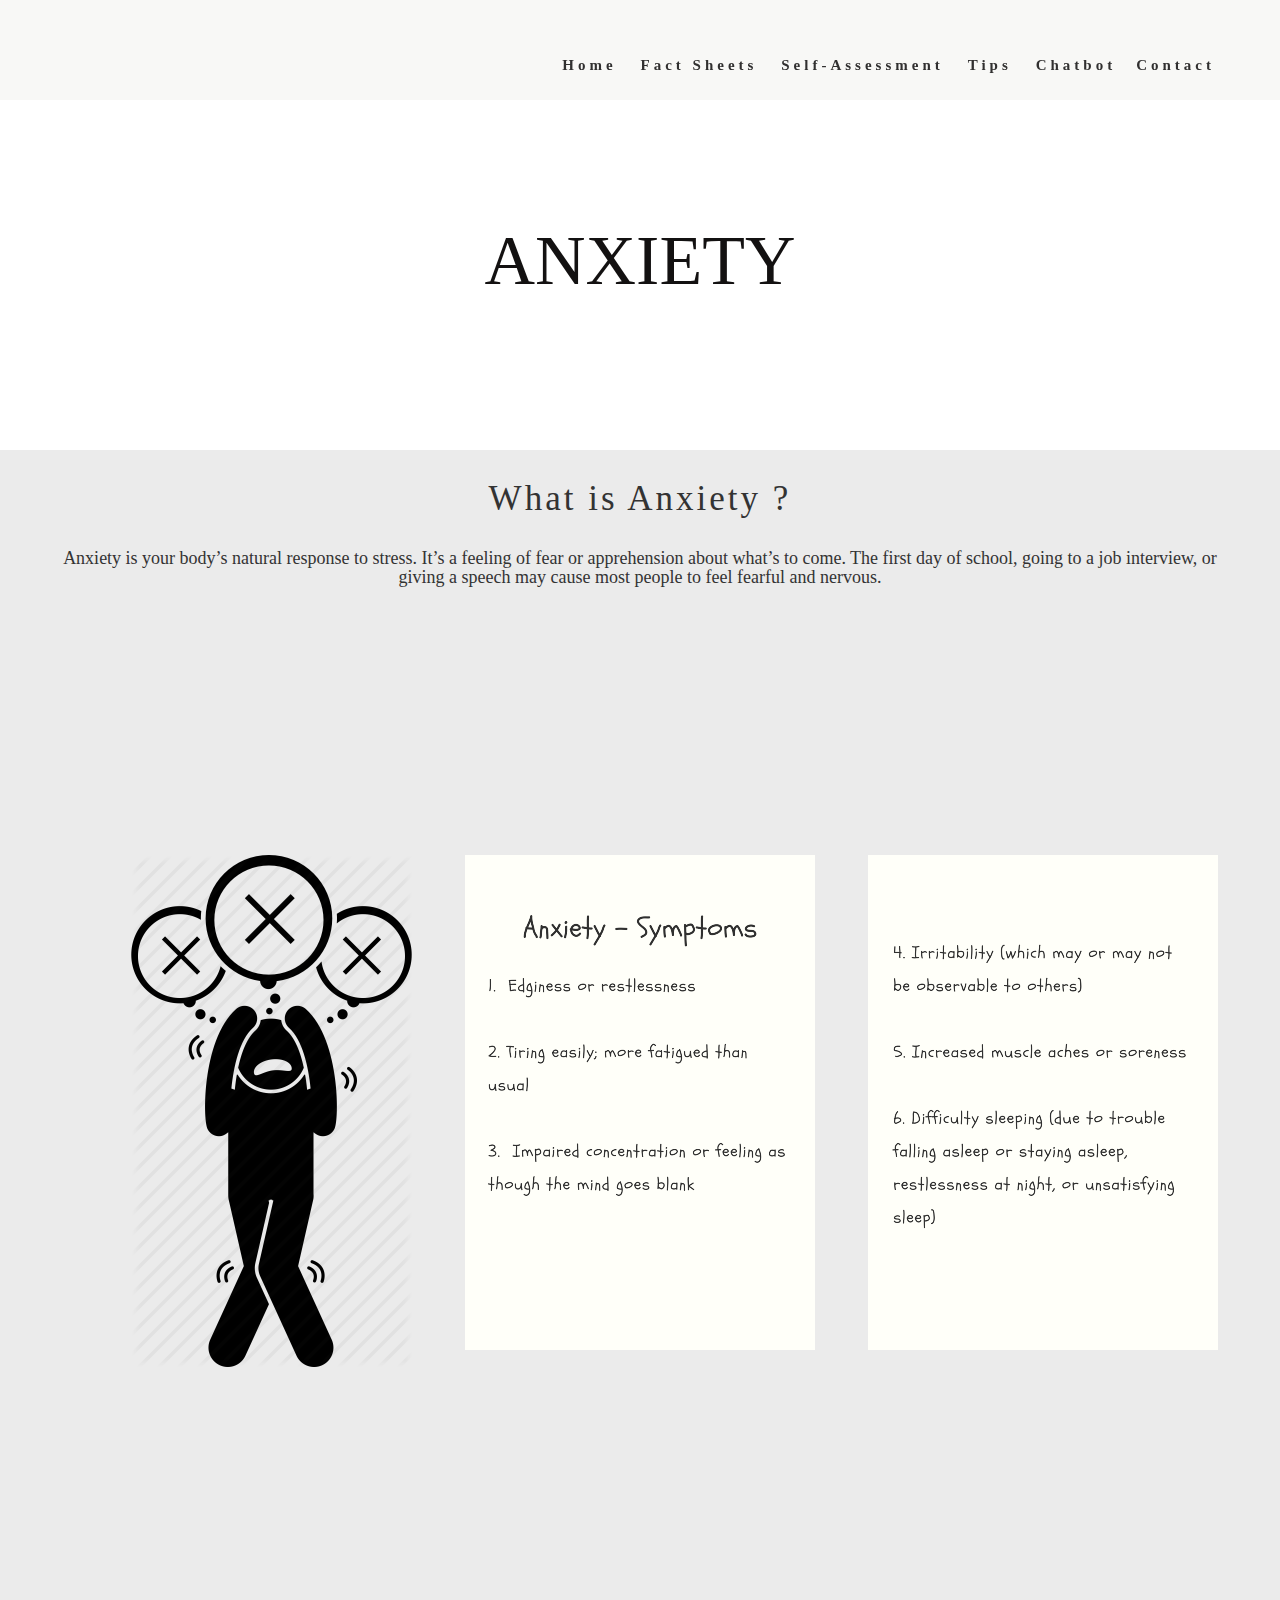
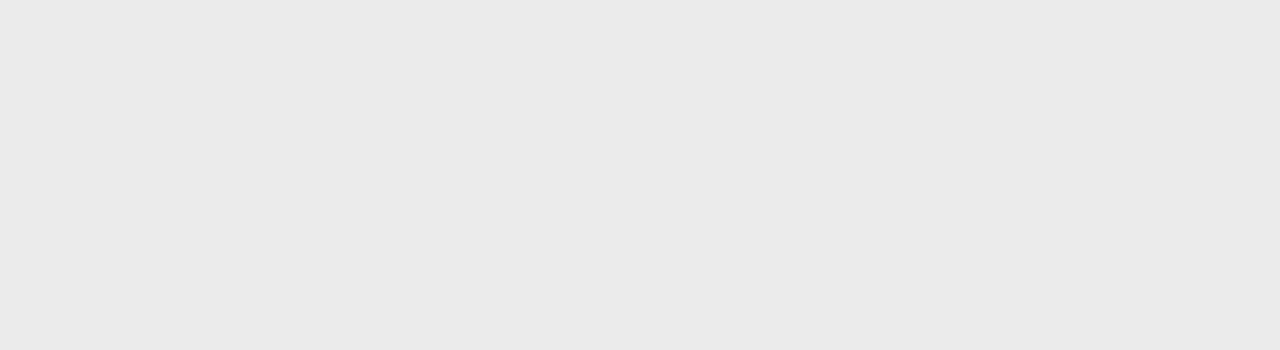
<file: anxiety.html>
<!DOCTYPE html>
<html>

<head>

    <meta charset="UTF-8">
    <!--to define an info for the website-->
    <meta name="description" content="This an awesome websites">
    <title>Self-Care & Tips </title>
    <link rel="stylesheet" href="style.css" />
    <link rel="stylesheet" href="https://maxcdn.bootstrapcdn.com/bootstrap/3.3.7/css/bootstrap.css">

    <style>
        .container {
            width: auto;
            height: 100vh;
            font-family: 'Quicksand', san-serif;
            font-weight: bold;
            font-size: 20px;
            display: grid;
            grid-template: 50px 1fr 1fr 100px / 1fr 1fr 1fr;
            gap: 10px;
            padding: 10px;
            box-sizing: border-box;
        }
        
        .container div {
            padding: 10px;
            border: 1px solid #00000000;
        }
        
        .header {
            grid-column-start: 1;
            grid-column-end: 4;
        }
        
        .content-large {
            grid-row-start: 2;
            grid-row-end: span 2;
            grid-column-start: 1;
            grid-column-end: 3;
        }
        
        .content-small-2 {
            text-align: center;
            border-left-width: -10vw;
            font-family: Arial, Helvetica, sans-serif;
        }
        
        .content-small-3 {
            border-left-width: 25vw;
            text-align: left;
            font-family: Arial, Helvetica, sans-serif;
        }
        
        .content-small-1 {
            text-align: right;
            font-family: Arial, Helvetica, sans-serif;
        }
        
        .content-small h4 {
            text-align: left;
            font-family: poppins;
            font-size: 18px;
        }
        
        .footer {
            grid-column: 1/ span 3;
        }
    </style>

</head>

<body>

    <div class="box-area">
        <header>
            <div class="wrapper">
                <!-- <div class="logo">
                    <a href="#">ESHC</a>
                </div> -->
                <nav>
                    <a href="index.html">Home</a> <a href="factsheets.html">Fact Sheets</a> <a href="testpage.html">Self-Assessment</a> <a href="tips.html">Tips</a> <a href="chatbotpage.html">Chatbot</a><a href="contactpage.html">Contact</a>
                </nav>
            </div>
        </header>
        <div class="banner-2">
            <h2>Anxiety</h2>
        </div>

        <div class="content-area">
            <div class="wrapper">
                <h2>What is Anxiety ?</h2> <br>
                <h4>Anxiety is your body’s natural response to stress. It’s a feeling of fear or apprehension about what’s to come. The first day of school, going to a job interview, or giving a speech may cause most people to feel fearful and nervous.</h4>
            </div>

            <div class="container">

                <div class="header"></div>

                <!-- <div class="content-large"> Content #1 </div> -->

                <div class="content-small-1">

                    <img src="img/anxi_1.png">


                </div>

                <div class="content-small-2">

                    <img src="img/anx_1.png">

                </div>

                <div class="content-small-3">

                    <img src="img/anx_2.png">

                </div>



            </div>

        </div>

    </div>


</body>

</html>
</file>
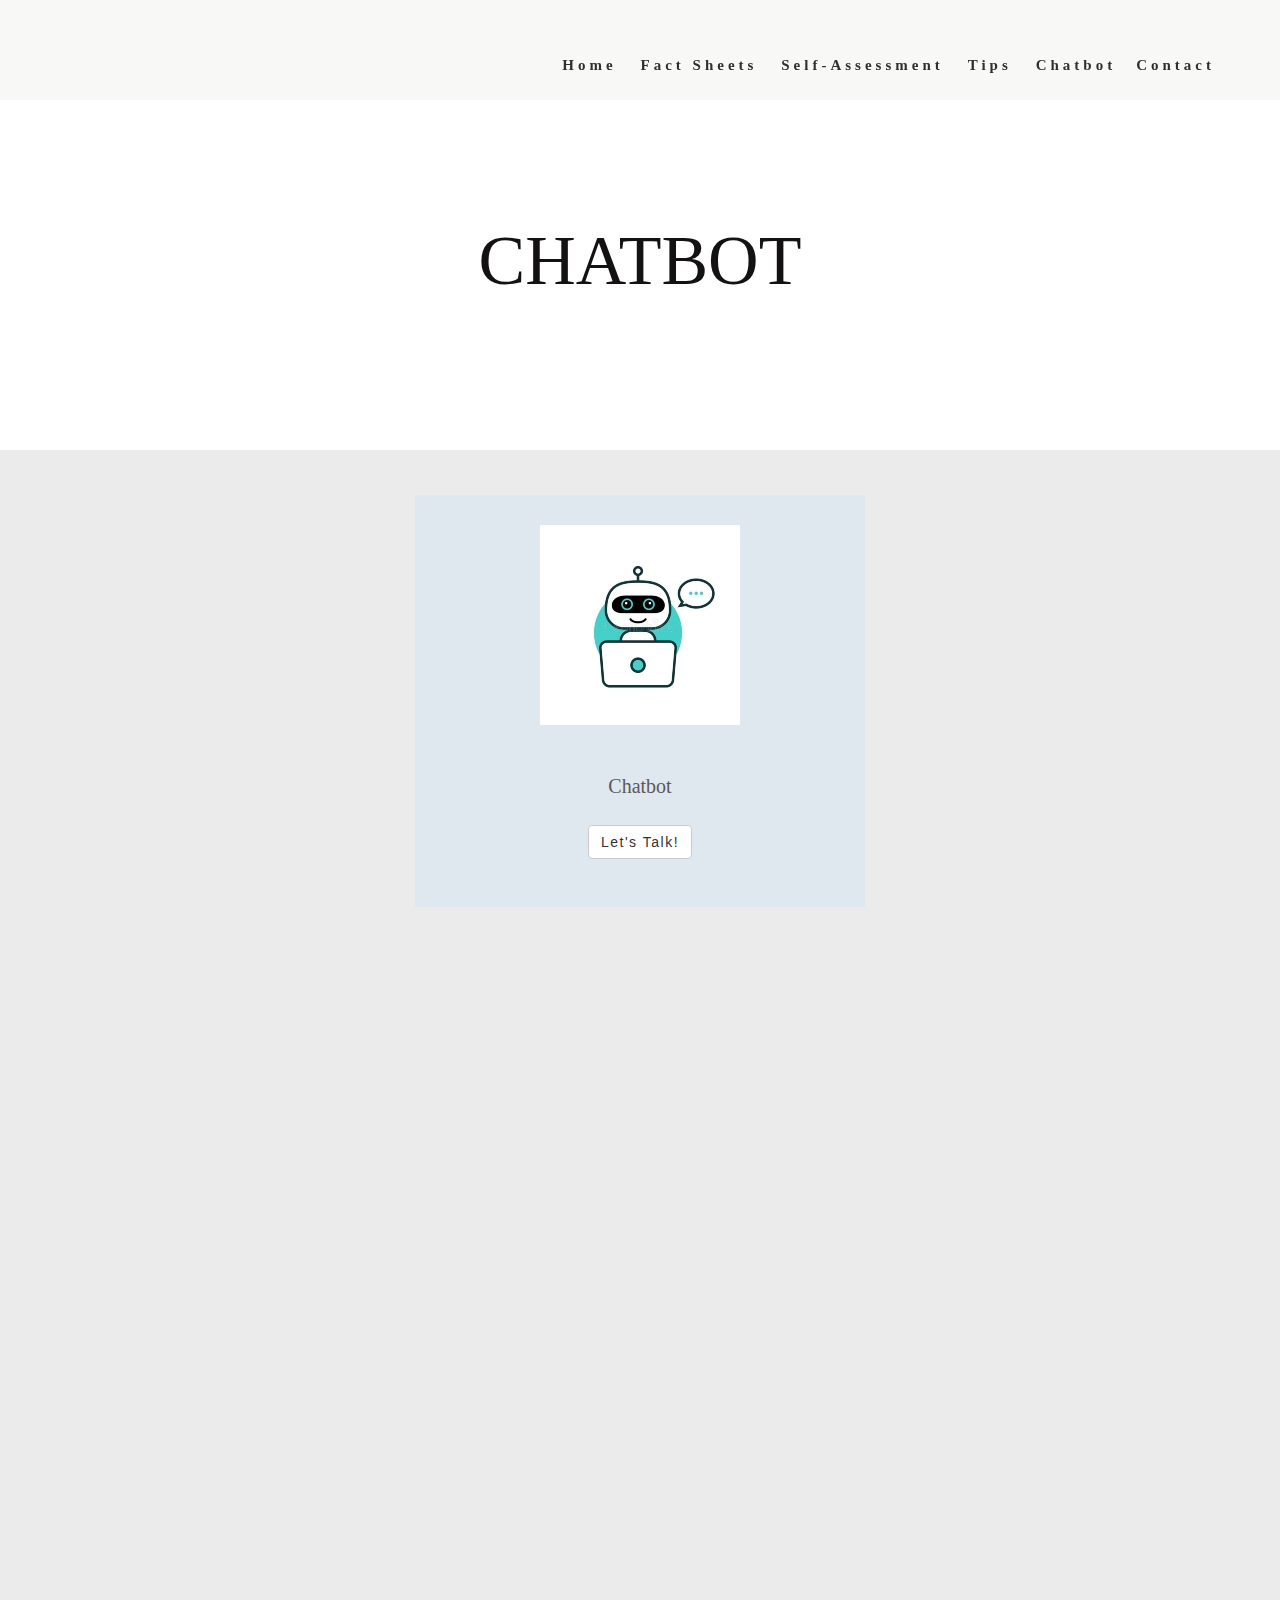
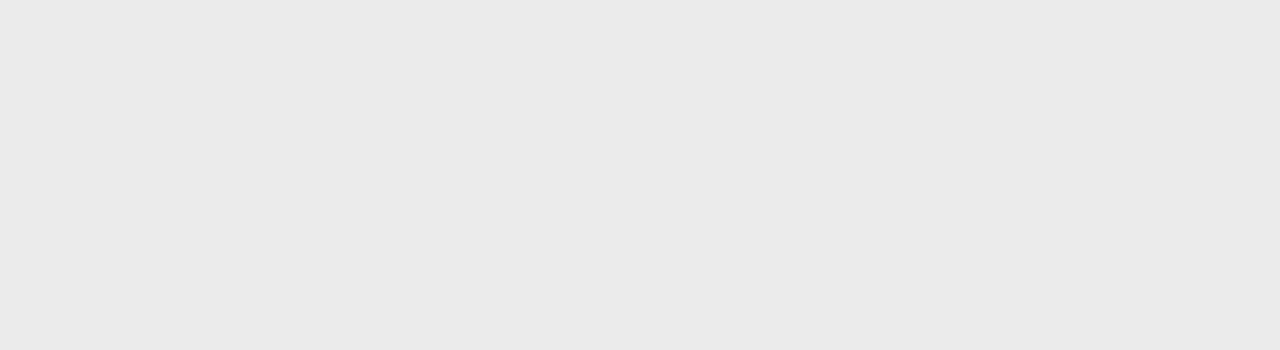
<file: chatbotpage.html>
<!DOCTYPE html>
<html>

<head>

    <meta charset="UTF-8">
    <!--to define an info for the website-->
    <meta name="description" content="This an awesome websites">
    <link rel="stylesheet" href="style.css" />
    <title> Chatbot </title>
    <link rel="stylesheet" href="https://maxcdn.bootstrapcdn.com/bootstrap/3.3.7/css/bootstrap.css">

    <style>
        /* Styling the Body element i.e. Color,
        Font, Alignment */
    </style>

</head>

<body>
    <div class="box-area">
        <header>
            <div class="wrapper">

                <nav>
                    <a href="index.html">Home</a> <a href="factsheets.html">Fact Sheets</a> <a href="testpage.html">Self-Assessment</a> <a href="tips.html">Tips</a> <a href="chatbotpage.html">Chatbot</a><a href="contactpage.html">Contact</a>
                </nav>
            </div>
        </header>
        <div class="banner-2">
            <h2>Chatbot</h2>
        </div>

        <div class="content-area">
            <div class="wrapper">
                <!-- <h2>content area</h2>
                <p>Lorem ipsum dolor sit amet, consectetur adipisicing elit. Corporis, esse est iste magni reprehenderit saepe sint! Assumenda consectetur fugit sit tempore. Architecto blanditiis deleniti, est fuga iusto perspiciatis suscipit voluptatibus!
                    Ad alias assumenda autem deleniti esse est excepturi hic itaque, magnam magni nam officia provident quae recusandae reiciendis rem sed. Adipisci animi aut autem deserunt dolore, ea eius error ex facilis inventore ipsum minus modi nihil
                    nostrum nulla, obcaecati porro reprehenderit repudiandae sed sint sunt tempore vero. At dolores doloribus, dolorum ea eaque hic ipsa iusto libero minus natus neque nisi nobis nostrum odio optio pariatur perspiciatis praesentium rerum
                    sapiente.
                </p> -->
            </div>

            <br>
            <br>

            <div class="content-home">
                <div class="c1">
                    <div class="c1_image">
                        <img src="img/chatbot1.jpg" alt="dep_image">
                    </div>
                    <h3>Chatbot</h3>

                    <p>
                        <a href="https://sylviapap.github.io/chatbot/" class="btn btn-default"> Let's Talk! </a>
                    </p>
                </div>


            </div>

        </div>
    </div>

    <!-- <h1><b>Let's Talk to Chatbot!</b></h1>
    <hr>

    <a href="chatbot.html" class="btn btn-default">Let'Chat! </a>
    <br>
    <br>
    <a href=" index.html" class="btn btn-default ">Back to homepage </button></a> -->

    <footer>
        <p>
            <i>privacy policy . terms & conditions </i>
        </p>

        <p>Copyright &copy;
            <script>
                document.write(new Date().getFullYear());
            </script>, Helpline FCSHD</p>
    </footer>

</body>

</html>
</file>
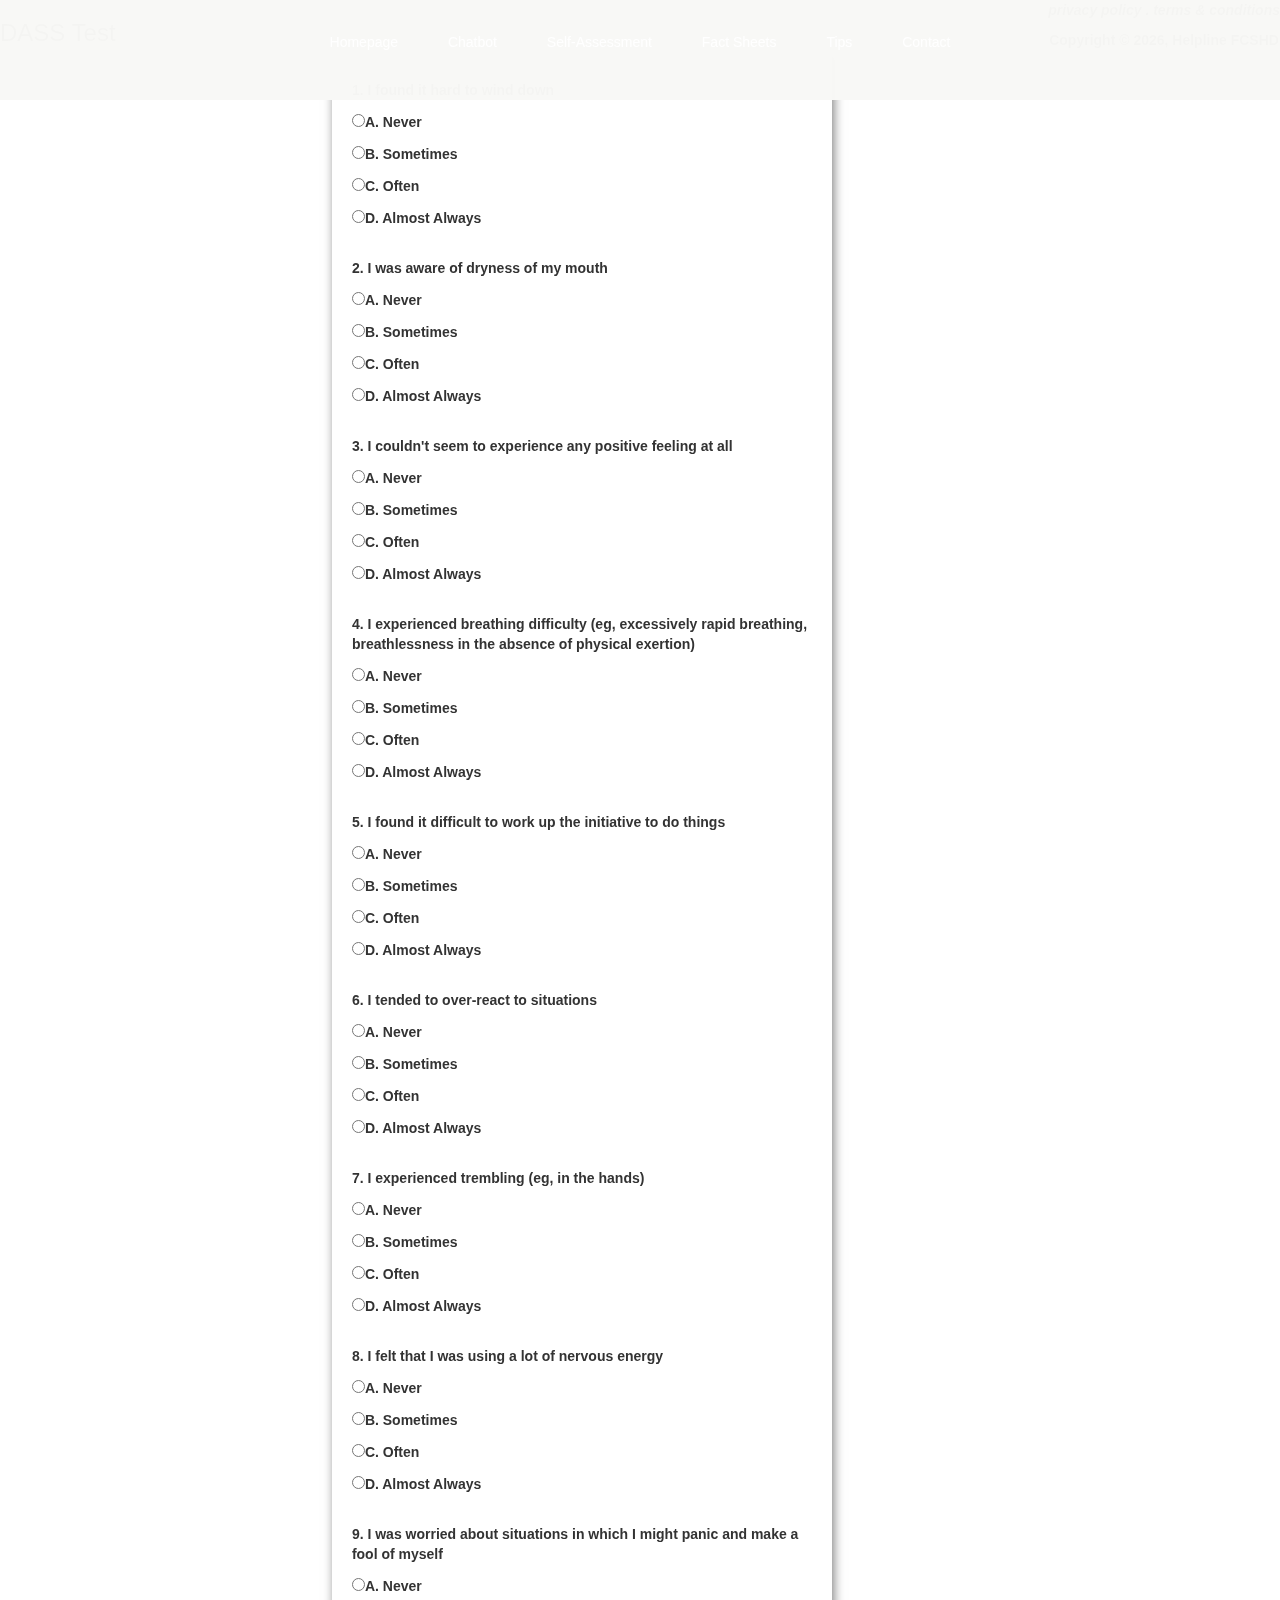
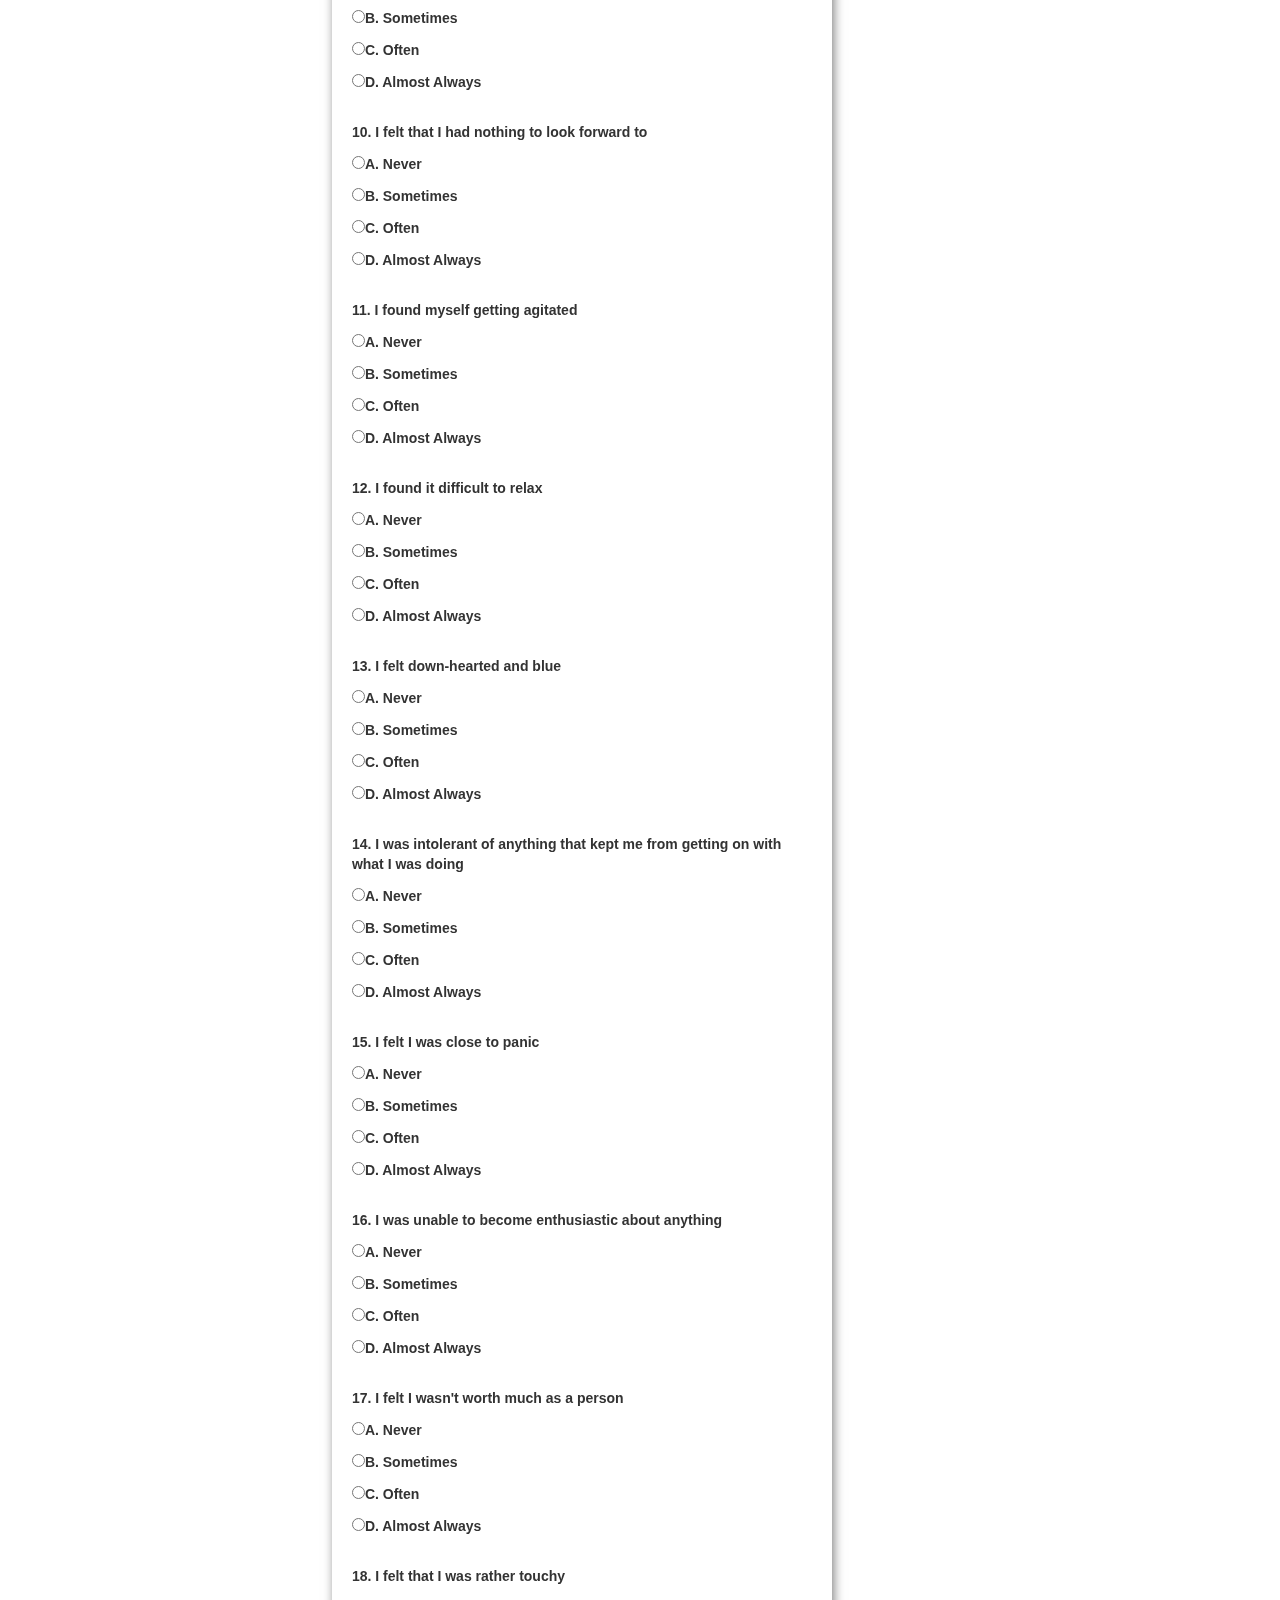
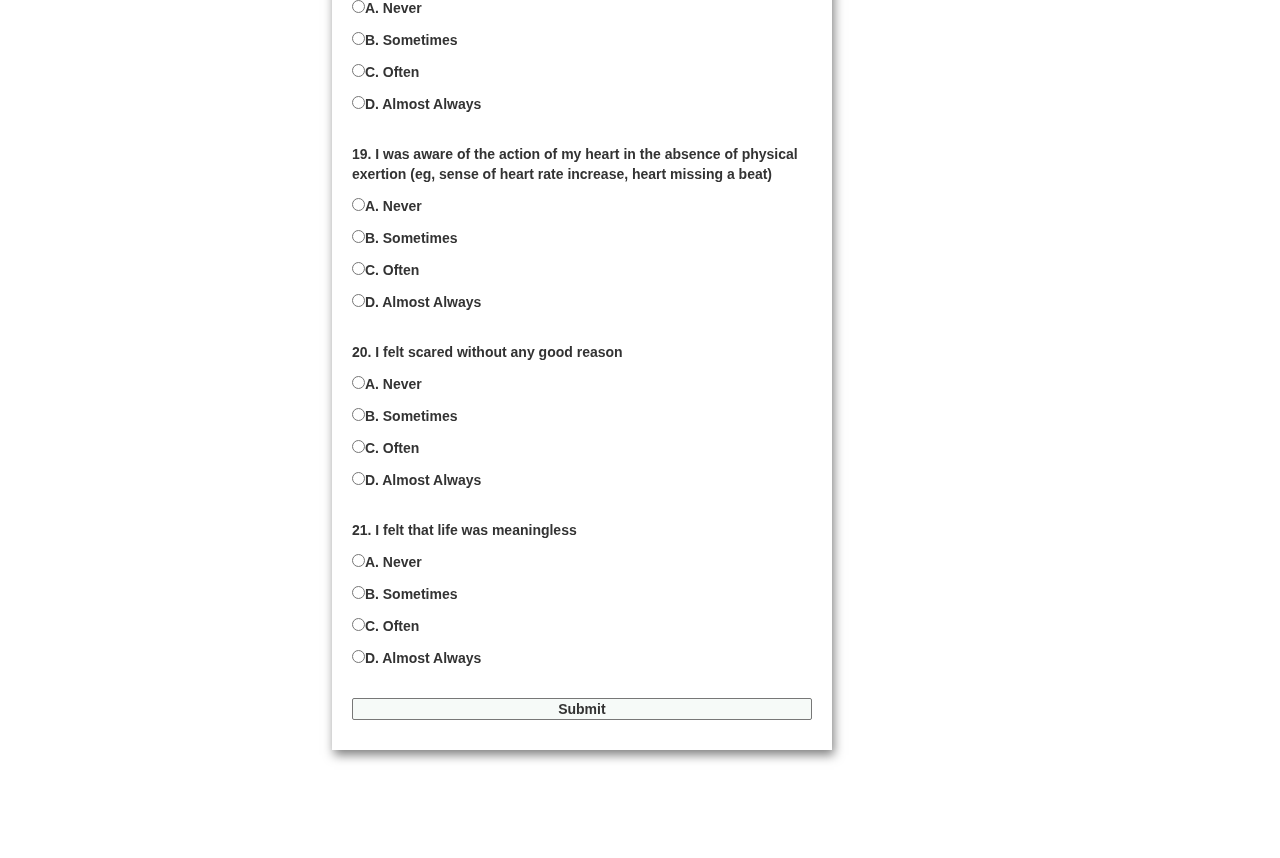
<file: DASS.html>
<!DOCTYPE html>
<html>


<head>
    <meta charset="UTF-8">
    <meta http-equiv="X-UA-Compatible" content="IE=edge">
    <meta name="viewport" content="width=device-width, initial-scale=1.0">
    <link rel="stylesheet" href="style.css" />
    <link rel="stylesheet" href="https://maxcdn.bootstrapcdn.com/bootstrap/3.3.7/css/bootstrap.css">
    <title>
        DASS-21 TEST FORM
    </title>

    <style>
        /* Styling the Body element i.e. Color,
        Font, Alignment */
    </style>

</head>

<body>
    <header>
        <p>
            <a href="index.html" class="btn btn1">Homepage</a>
            <a href="chatbotpage.html" class="btn btn1">Chatbot</a>
            <a href="testpage.html" class="btn btn1">Self-Assessment</a>
            <a href="factsheets.html" class="btn btn1">Fact Sheets</a>
            <a href="tips.html" class="btn btn1">Tips</a>
            <a href="contactpage.html" class="btn btn1">Contact</a>

        </p>
    </header>

    <div class="content-home">
        <h3>DASS Test </h3>


        <!--<h1><b>DASS Test</b></h1>
    <hr> --->


        <form name="test" id="test">
            <div>
                <p> <b>1. I found it hard to wind down</b> </p>
                <p><input type="radio" name="question1" value=0>A. Never </p>
                <p><input type="radio" name="question1" value=1>B. Sometimes </p>
                <p><input type="radio" name="question1" value=2>C. Often </p>
                <p><input type="radio" name="question1" value=3>D. Almost Always </p>
            </div> <br>

            <div>
                <p> <b>2. I was aware of dryness of my mouth</b> </p>
                <p><input type="radio" name="question2" value=0>A. Never </p>
                <p><input type="radio" name="question2" value=1>B. Sometimes </p>
                <p><input type="radio" name="question2" value=2>C. Often </p>
                <p><input type="radio" name="question2" value=3>D. Almost Always </p>
            </div> <br>

            <div>
                <p> <b>3. I couldn't seem to experience any positive feeling at all</b> </p>
                <p><input type="radio" name="question3" value=0>A. Never </p>
                <p><input type="radio" name="question3" value=1>B. Sometimes </p>
                <p><input type="radio" name="question3" value=2>C. Often </p>
                <p><input type="radio" name="question3" value=3>D. Almost Always </p>
            </div> <br>

            <div>
                <p> <b>4. I experienced breathing difficulty (eg, excessively rapid breathing, breathlessness in the absence of physical exertion)</b> </p>
                <p><input type="radio" name="question4" value=0>A. Never </p>
                <p><input type="radio" name="question4" value=1>B. Sometimes </p>
                <p><input type="radio" name="question4" value=2>C. Often </p>
                <p><input type="radio" name="question4" value=3>D. Almost Always </p>
            </div> <br>

            <div>
                <p> <b>5. I found it difficult to work up the initiative to do things</b> </p>
                <p><input type="radio" name="question5" value=0>A. Never </p>
                <p><input type="radio" name="question5" value=1>B. Sometimes </p>
                <p><input type="radio" name="question5" value=2>C. Often </p>
                <p><input type="radio" name="question5" value=3>D. Almost Always </p>
            </div> <br>

            <div>
                <p> <b>6. I tended to over-react to situations</b> </p>
                <p><input type="radio" name="question6" value=0>A. Never </p>
                <p><input type="radio" name="question6" value=1>B. Sometimes </p>
                <p><input type="radio" name="question6" value=2>C. Often </p>
                <p><input type="radio" name="question6" value=3>D. Almost Always </p>
            </div> <br>

            <div>
                <p> <b>7. I experienced trembling (eg, in the hands)</b></p>
                <p><input type="radio" name="question7" value=0>A. Never </p>
                <p><input type="radio" name="question7" value=1>B. Sometimes </p>
                <p><input type="radio" name="question7" value=2>C. Often </p>
                <p><input type="radio" name="question7" value=3>D. Almost Always </p>
            </div> <br>

            <div>
                <p> <b>8. I felt that I was using a lot of nervous energy</b> </p>
                <p><input type="radio" name="question8" value=0>A. Never </p>
                <p><input type="radio" name="question8" value=1>B. Sometimes </p>
                <p><input type="radio" name="question8" value=2>C. Often </p>
                <p><input type="radio" name="question8" value=3>D. Almost Always </p>
            </div> <br>

            <div>
                <p> <b>9. I was worried about situations in which I might panic and make a fool of myself</b> </p>
                <p><input type="radio" name="question9" value=0>A. Never </p>
                <p><input type="radio" name="question9" value=1>B. Sometimes </p>
                <p><input type="radio" name="question9" value=2>C. Often </p>
                <p><input type="radio" name="question9" value=3>D. Almost Always </p>
            </div> <br>

            <div>
                <p> <b>10. I felt that I had nothing to look forward to</b> </p>
                <p><input type="radio" name="question10" value=0>A. Never </p>
                <p><input type="radio" name="question10" value=1>B. Sometimes </p>
                <p><input type="radio" name="question10" value=2>C. Often </p>
                <p><input type="radio" name="question10" value=3>D. Almost Always </p>
            </div> <br>

            <div>
                <p> <b>11. I found myself getting agitated</b> </p>
                <p><input type="radio" name="question11" value=0>A. Never </p>
                <p><input type="radio" name="question11" value=1>B. Sometimes </p>
                <p><input type="radio" name="question11" value=2>C. Often </p>
                <p><input type="radio" name="question11" value=3>D. Almost Always </p>
            </div> <br>

            <div>
                <p> <b>12. I found it difficult to relax</b> </p>
                <p><input type="radio" name="question12" value=0>A. Never </p>
                <p><input type="radio" name="question12" value=1>B. Sometimes </p>
                <p><input type="radio" name="question12" value=2>C. Often </p>
                <p><input type="radio" name="question12" value=3>D. Almost Always </p>
            </div> <br>

            <div>
                <p> <b>13. I felt down-hearted and blue</b> </p>
                <p><input type="radio" name="question13" value=0>A. Never </p>
                <p><input type="radio" name="question13" value=1>B. Sometimes </p>
                <p><input type="radio" name="question13" value=2>C. Often </p>
                <p><input type="radio" name="question13" value=3>D. Almost Always </p>
            </div> <br>

            <div>
                <p> <b>14. I was intolerant of anything that kept me from getting on with what I was doing</b> </p>
                <p><input type="radio" name="question14" value=0>A. Never </p>
                <p><input type="radio" name="question14" value=1>B. Sometimes </p>
                <p><input type="radio" name="question14" value=2>C. Often </p>
                <p><input type="radio" name="question14" value=3>D. Almost Always </p>
            </div> <br>

            <div>
                <p> <b>15. I felt I was close to panic</b> </p>
                <p><input type="radio" name="question15" value=0>A. Never </p>
                <p><input type="radio" name="question15" value=1>B. Sometimes </p>
                <p><input type="radio" name="question15" value=2>C. Often </p>
                <p><input type="radio" name="question15" value=3>D. Almost Always </p>
            </div> <br>

            <div>
                <p> <b>16. I was unable to become enthusiastic about anything </b></p>
                <p><input type="radio" name="question16" value=0>A. Never </p>
                <p><input type="radio" name="question16" value=1>B. Sometimes </p>
                <p><input type="radio" name="question16" value=2>C. Often </p>
                <p><input type="radio" name="question16" value=3>D. Almost Always </p>
            </div> <br>

            <div>
                <p><b> 17. I felt I wasn't worth much as a person </b> </p>
                <p><input type="radio" name="question17" value=0>A. Never </p>
                <p><input type="radio" name="question17" value=1>B. Sometimes </p>
                <p><input type="radio" name="question17" value=2>C. Often </p>
                <p><input type="radio" name="question17" value=3>D. Almost Always </p>
            </div> <br>

            <div>
                <p> <b> 18. I felt that I was rather touchy </b> </p>
                <p><input type="radio" name="question18" value=0>A. Never </p>
                <p><input type="radio" name="question18" value=1>B. Sometimes </p>
                <p><input type="radio" name="question18" value=2>C. Often </p>
                <p><input type="radio" name="question18" value=3>D. Almost Always </p>
            </div> <br>

            <div>
                <p> <b> 19. I was aware of the action of my heart in the absence of physical exertion (eg, sense of heart rate increase, heart missing a beat)</b></p>
                <p><input type="radio" name="question19" value=0>A. Never </p>
                <p><input type="radio" name="question19" value=1>B. Sometimes </p>
                <p><input type="radio" name="question19" value=2>C. Often </p>
                <p><input type="radio" name="question19" value=3>D. Almost Always </p>
            </div> <br>

            <div>
                <p> <b> 20. I felt scared without any good reason </b> </p>
                <p><input type="radio" name="question20" value=0>A. Never </p>
                <p><input type="radio" name="question20" value=1>B. Sometimes </p>
                <p><input type="radio" name="question20" value=2>C. Often </p>
                <p><input type="radio" name="question20" value=3>D. Almost Always </p>
            </div> <br>

            <div>
                <p> <b> 21. I felt that life was meaningless </b></p>
                <p><input type="radio" name="question21" value=0>A. Never </p>
                <p><input type="radio" name="question21" value=1>B. Sometimes </p>
                <p><input type="radio" name="question21" value=2>C. Often </p>
                <p><input type="radio" name="question21" value=3>D. Almost Always </p>
            </div> <br>

            <!--<input type="button" onclick="check()">
        <p id="demoResult"></p>-->

            <!-- Multi-line Text Input Control -->
            <button type="submit" value="submit">
        Submit
    </button>

        </form>


        <!---- <p id="demo1">A Paragraph.</p>
    <p id="demo"></p>

    <button type="button" onclick="myFunction()">Try it</button>


    <script>
        function myFunction() {
            document.getElementById("demo").innerHTML = "Paragraph changed.";
        }
    </script> -->

        <footer>
            <p>
                <i>privacy policy . terms & conditions </i>
            </p>

            <p>Copyright &copy;
                <script>
                    document.write(new Date().getFullYear());
                </script>, Helpline FCSHD</p>
        </footer>

</body>

</html>
</file>
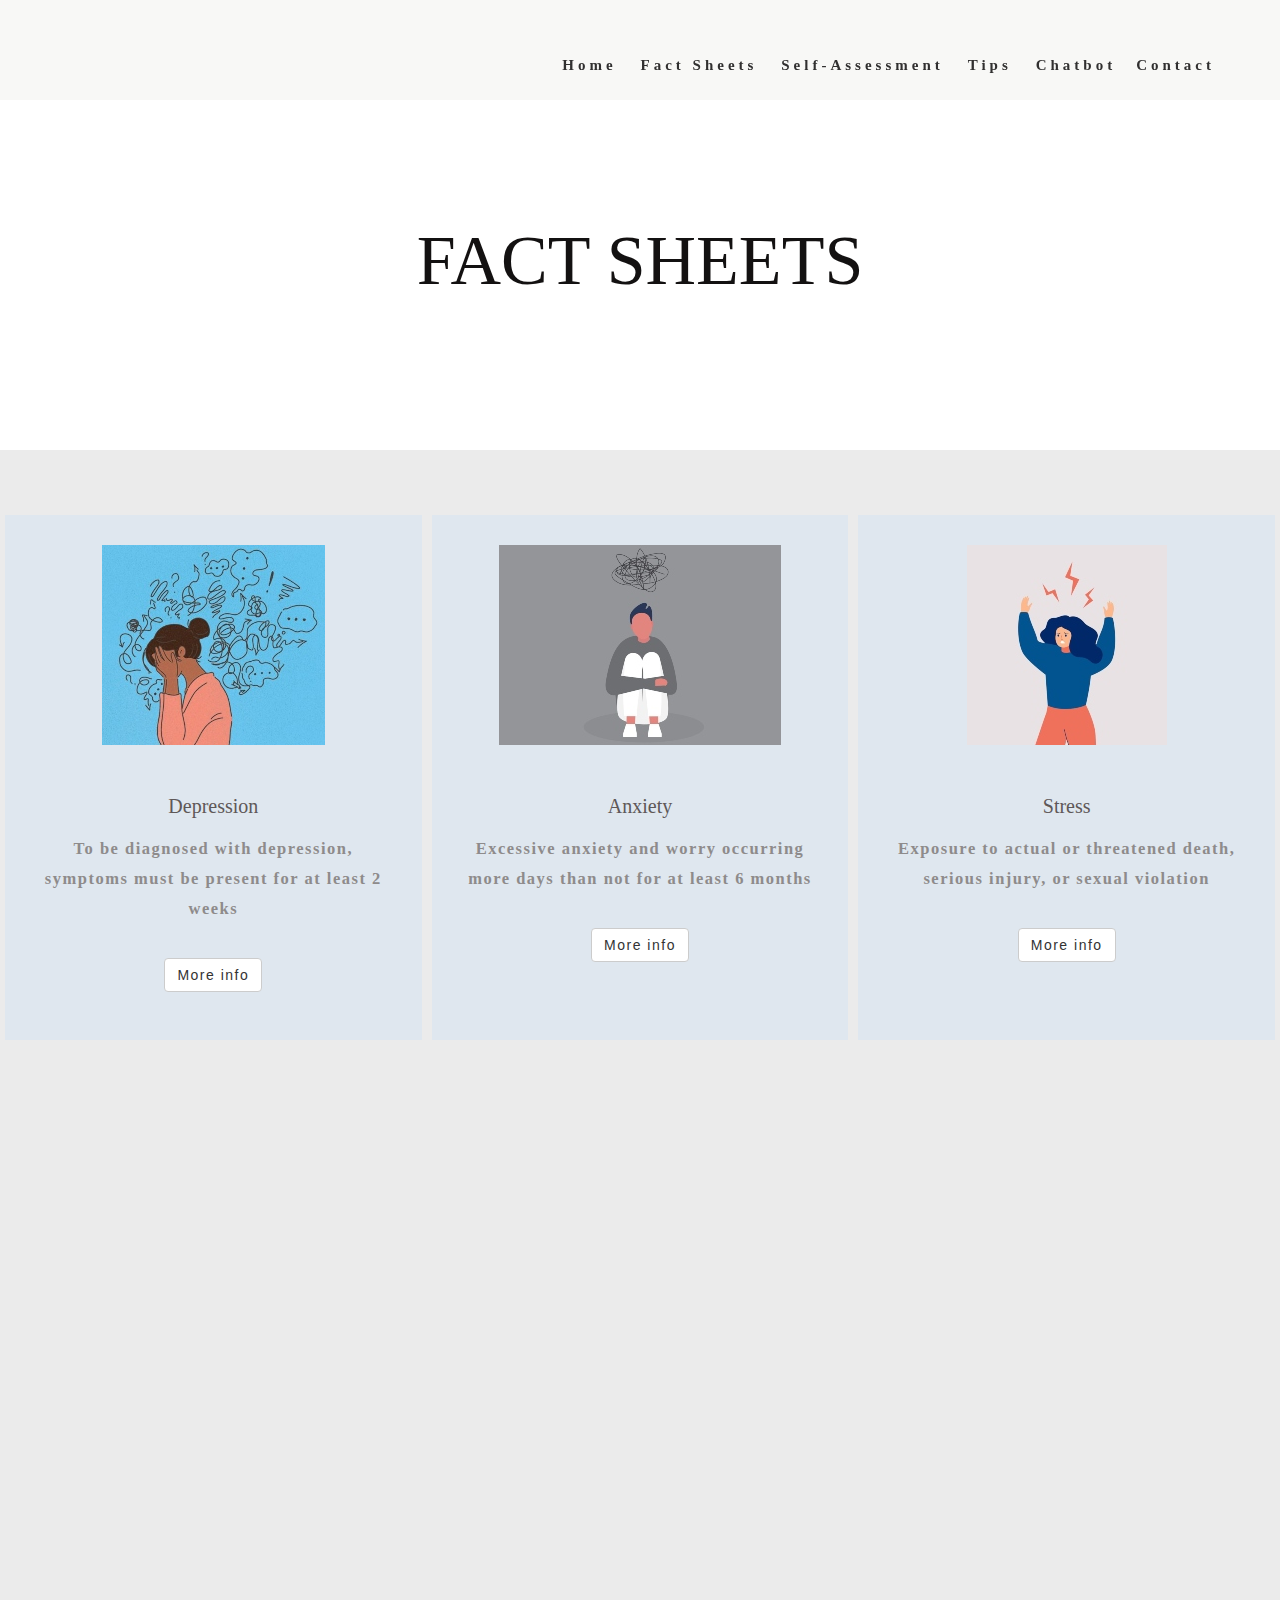
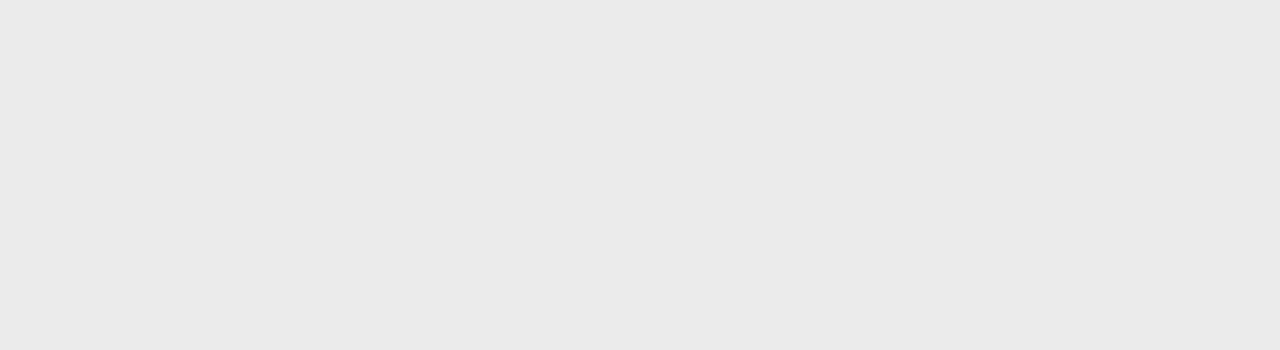
<file: factsheets.html>
<!DOCTYPE html>
<html>

<head>

    <meta charset="UTF-8">
    <!--to define an info for the website-->
    <meta name="description" content="This an awesome websites">
    <title>Self-Care & Tips </title>
    <link rel="stylesheet" href="style.css" />
    <link rel="stylesheet" href="https://maxcdn.bootstrapcdn.com/bootstrap/3.3.7/css/bootstrap.css">

    <style>
        #slider {
            overflow: hidden;
        }
        
        #slider figure {
            position: relative;
            width: 500%;
            margin: center;
            left: 0;
            animation: 50s slider infinite;
        }
        
        #slider figure img {
            width: 14%;
            float: left;
        }
        
        @keyframes slider {
            0% {
                left: 0;
            }
            20% {
                left: 0;
            }
            25% {
                left: -100%;
            }
            45% {
                left: -100%;
            }
            50% {
                left: -200%;
            }
            70% {
                left: -200%;
            }
            75% {
                left: -300%;
            }
            95% {
                left: -300%;
            }
            100% {
                left: -400%;
            }
        }
        /* Styling the Body element i.e. Color,
        Font, Alignment */
        
        button {
            background-color: #f6faf8;
            border: 1px solid #777;
            border-radius: 2px;
            font-family: inherit;
            font-size: 21px;
            display: block;
            width: 100%;
            margin-top: 50px;
            margin-bottom: 20px;
        }
    </style>

</head>

<body>

    <div class="box-area">
        <header>
            <div class="wrapper">
                <nav>
                    <a href="index.html">Home</a> <a href="tipspage.html">Fact Sheets</a> <a href="testpage.html">Self-Assessment</a> <a href="tips.html">Tips</a> <a href="chatbotpage.html">Chatbot</a><a href="contactpage.html">Contact</a>
                </nav>
            </div>

        </header>

        <div class="banner-2">
            <h2>Fact Sheets</h2>
        </div>

        <div class="content-area">

            <div class="wrapper">
                <br>

                <!-- <h3> Overcome Stress </h3>
                <iframe width="800" height="406" src="img/1.jpg" title="" frameborder="0" allow="accelerometer; autoplay; clipboard-write; encrypted-media; gyroscope; picture-in-picture" allowfullscreen>
                </iframe>

                <h3> Overcome Anxiety </h3>
                <iframe width="800" height="406" src="img/2.jpg" title="" frameborder="0" allow="accelerometer; autoplay; clipboard-write; encrypted-media; gyroscope; picture-in-picture" allowfullscreen>
                </iframe>

                <h3> Overcome Anxiety </h3>
                <iframe width="800" height="406" src="img/3.jpg" title="" frameborder="0" allow="accelerometer; autoplay; clipboard-write; encrypted-media; gyroscope; picture-in-picture" allowfullscreen>
                </iframe> -->

            </div>
            <br>
            <br>



            <div class="content-home">
                <div class="c1">
                    <div class="c1_image">
                        <img src="img/dep1.jpg" alt="dep_image">
                    </div>
                    <h3>Depression</h3>

                    <p>To be diagnosed with depression, symptoms must be present for at least 2 weeks
                    </p>

                    <p>
                        <a href="depression.html" class="btn btn-default"> More info </a>
                    </p>
                </div>

                <div class="c1">
                    <div class="c1_image">
                        <img src="img/anxieti.jpg" alt="dep_image">
                    </div>
                    <h3>Anxiety</h3>

                    <p>Excessive anxiety and worry occurring more days than not for at least 6 months
                    </p>

                    <p>
                        <a href="anxiety.html" class="btn btn-default"> More info </a>
                    </p>
                </div>

                <div class="c1">
                    <div class="c1_image">
                        <img src="img/stress.jpg" alt="dep_image">
                    </div>
                    <h3>Stress</h3>

                    <p>Exposure to actual or threatened death, serious injury, or sexual violation
                    </p>

                    <p>
                        <a href="stress.html" class="btn btn-default"> More info </a>
                    </p>
                </div>

            </div>

        </div>
    </div>



    <!-- <h1><b>Self-Care & Tips</b></h1>

    <div id="container">
        <section id="top">
        </section>

        <section id="left">
            <p>Hi </p>
        </section>

        <section id="right">
            <p>Hello</p>
        </section>

    </div>

    <div id="slider">
        <figure>
            <img src="tips/depression.png">
            <img src="tips/anxiety.png">
            <img src="tips/depression.png">
            <img src="tips/anxiety.png">
            <img src="tips/depression.png">

        </figure>
    </div> -->


    <!-- <footer>
        <p>
            <i>privacy policy . terms & conditions </i>
        </p>

        <p>Copyright &copy;
            <script>
                document.write(new Date().getFullYear());
            </script>, Helpline FCSHD</p>
    </footer> -->

</body>

</html>
</file>
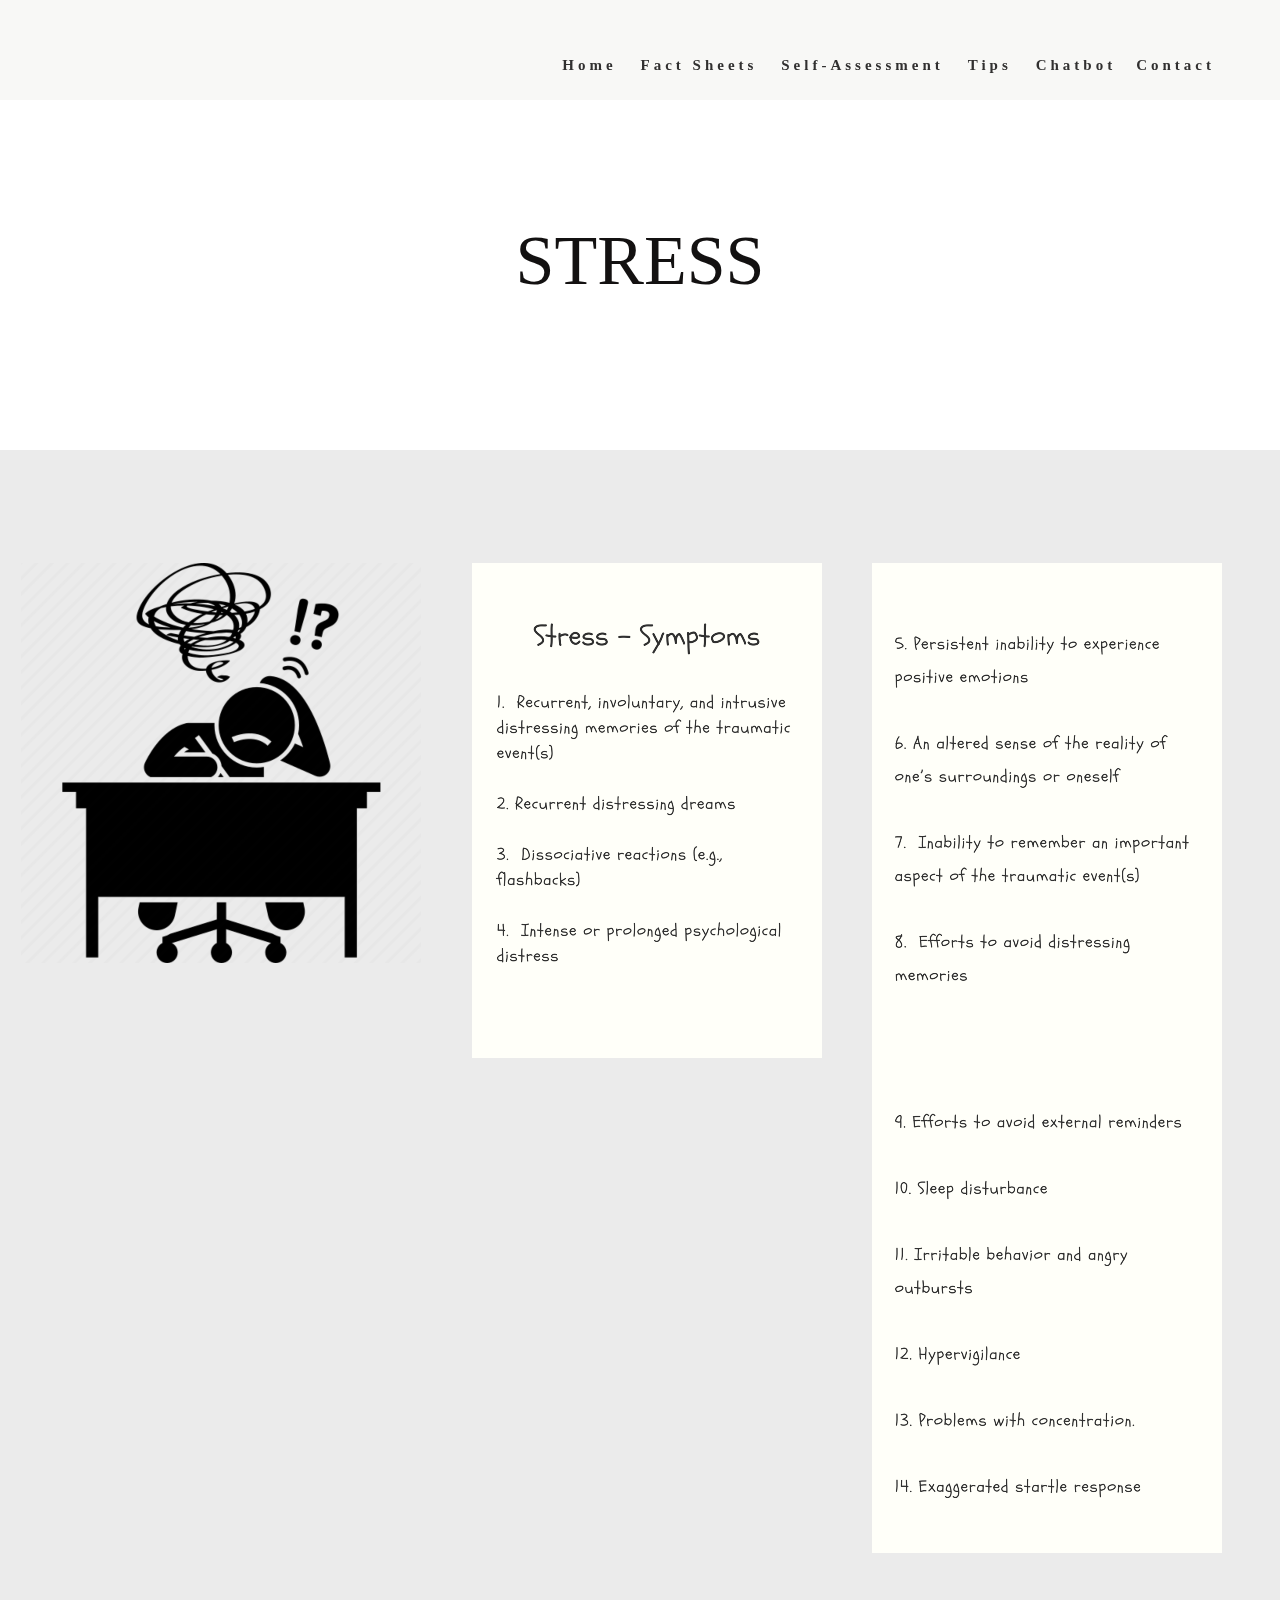
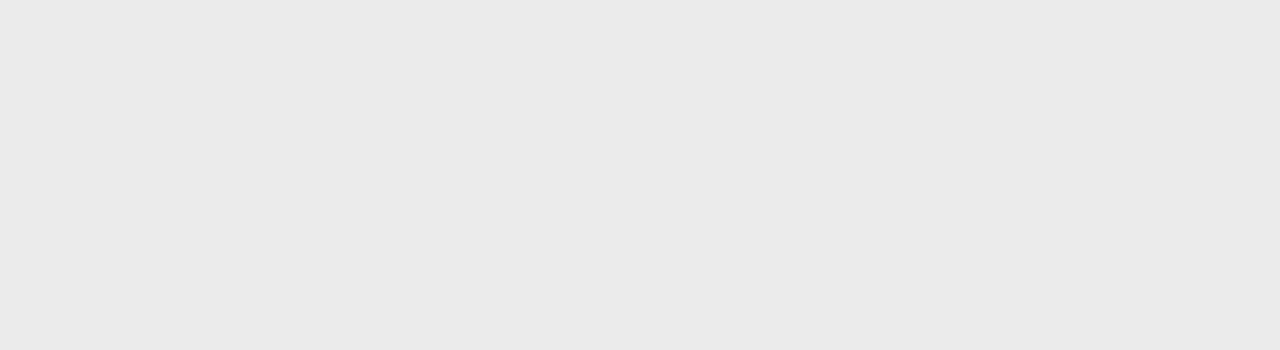
<file: stress.html>
<!DOCTYPE html>
<html>

<head>

    <meta charset="UTF-8">
    <!--to define an info for the website-->
    <meta name="description" content="This an awesome websites">
    <title>Self-Care & Tips </title>
    <link rel="stylesheet" href="style.css" />
    <link rel="stylesheet" href="https://maxcdn.bootstrapcdn.com/bootstrap/3.3.7/css/bootstrap.css">

    <style>
        .container {
            width: auto;
            height: 100vh;
            font-family: 'Quicksand', san-serif;
            font-weight: bold;
            font-size: 20px;
            display: grid;
            grid-template: 50px 1fr 1fr 100px / 1fr 1fr 1fr;
            gap: 10px;
            padding: 10px;
            box-sizing: border-box;
        }
        
        .container div {
            padding: 10px;
            border: 1px solid #86858500;
        }
        
        .header {
            grid-column-start: 1;
            grid-column-end: 4;
        }
        
        .content-large {
            grid-row-start: 2;
            grid-row-end: span 2;
            grid-column-start: 1;
            grid-column-end: 3;
        }
        
        .content-small-2 {
            text-align: center;
            border-left-width: -10vw;
            font-family: Arial, Helvetica, sans-serif;
        }
        
        .content-small-3 {
            border-left-width: 25vw;
            text-align: left;
            font-family: Arial, Helvetica, sans-serif;
        }
        
        .content-small-1 {
            text-align: center;
            font-family: Arial, Helvetica, sans-serif;
        }
        
        .content-small h4 {
            text-align: left;
            font-family: poppins;
            font-size: 18px;
        }
        
        .footer {
            grid-column: 1/ span 3;
        }
    </style>

</head>

<body>

    <div class="box-area">
        <header>
            <div class="wrapper">
                <!-- <div class="logo">
                    <a href="#">ESHC</a>
                </div> -->
                <nav>
                    <a href="index.html">Home</a> <a href="factsheets.html">Fact Sheets</a> <a href="testpage.html">Self-Assessment</a> <a href="tips.html">Tips</a> <a href="chatbotpage.html">Chatbot</a><a href="contactpage.html">Contact</a>
                </nav>
            </div>
        </header>
        <div class="banner-2">
            <h2>Stress</h2>
        </div>

        <div class="content-area">
            <div class="wrapper">
                <!-- <h2>content area</h2>
                <p>Lorem ipsum dolor sit amet, consectetur adipisicing elit. Corporis, esse est iste magni reprehenderit saepe sint! Assumenda consectetur fugit sit tempore. Architecto blanditiis deleniti, est fuga iusto perspiciatis suscipit voluptatibus!
                    Ad alias assumenda autem deleniti esse est excepturi hic itaque, magnam magni nam officia provident quae recusandae reiciendis rem sed. Adipisci animi aut autem deserunt dolore, ea eius error ex facilis inventore ipsum minus modi nihil
                    nostrum nulla, obcaecati porro reprehenderit repudiandae sed sint sunt tempore vero. At dolores doloribus, dolorum ea eaque hic ipsa iusto libero minus natus neque nisi nobis nostrum odio optio pariatur perspiciatis praesentium rerum
                    sapiente.
                </p> -->
            </div>

            <div class="container">

                <div class="header"> </div>

                <!-- <div class="content-large"> Content #1 </div> -->

                <div class="content-small-1">

                    <img src="img/s1.png">


                </div>

                <div class="content-small-2">

                    <img src="img/s_1.png">

                </div>

                <div class="content-small-3">

                    <img src="img/s_2.png">

                    <img src="img/s_3.png">


                </div>


            </div>

        </div>

    </div>


</body>

</html>
</file>
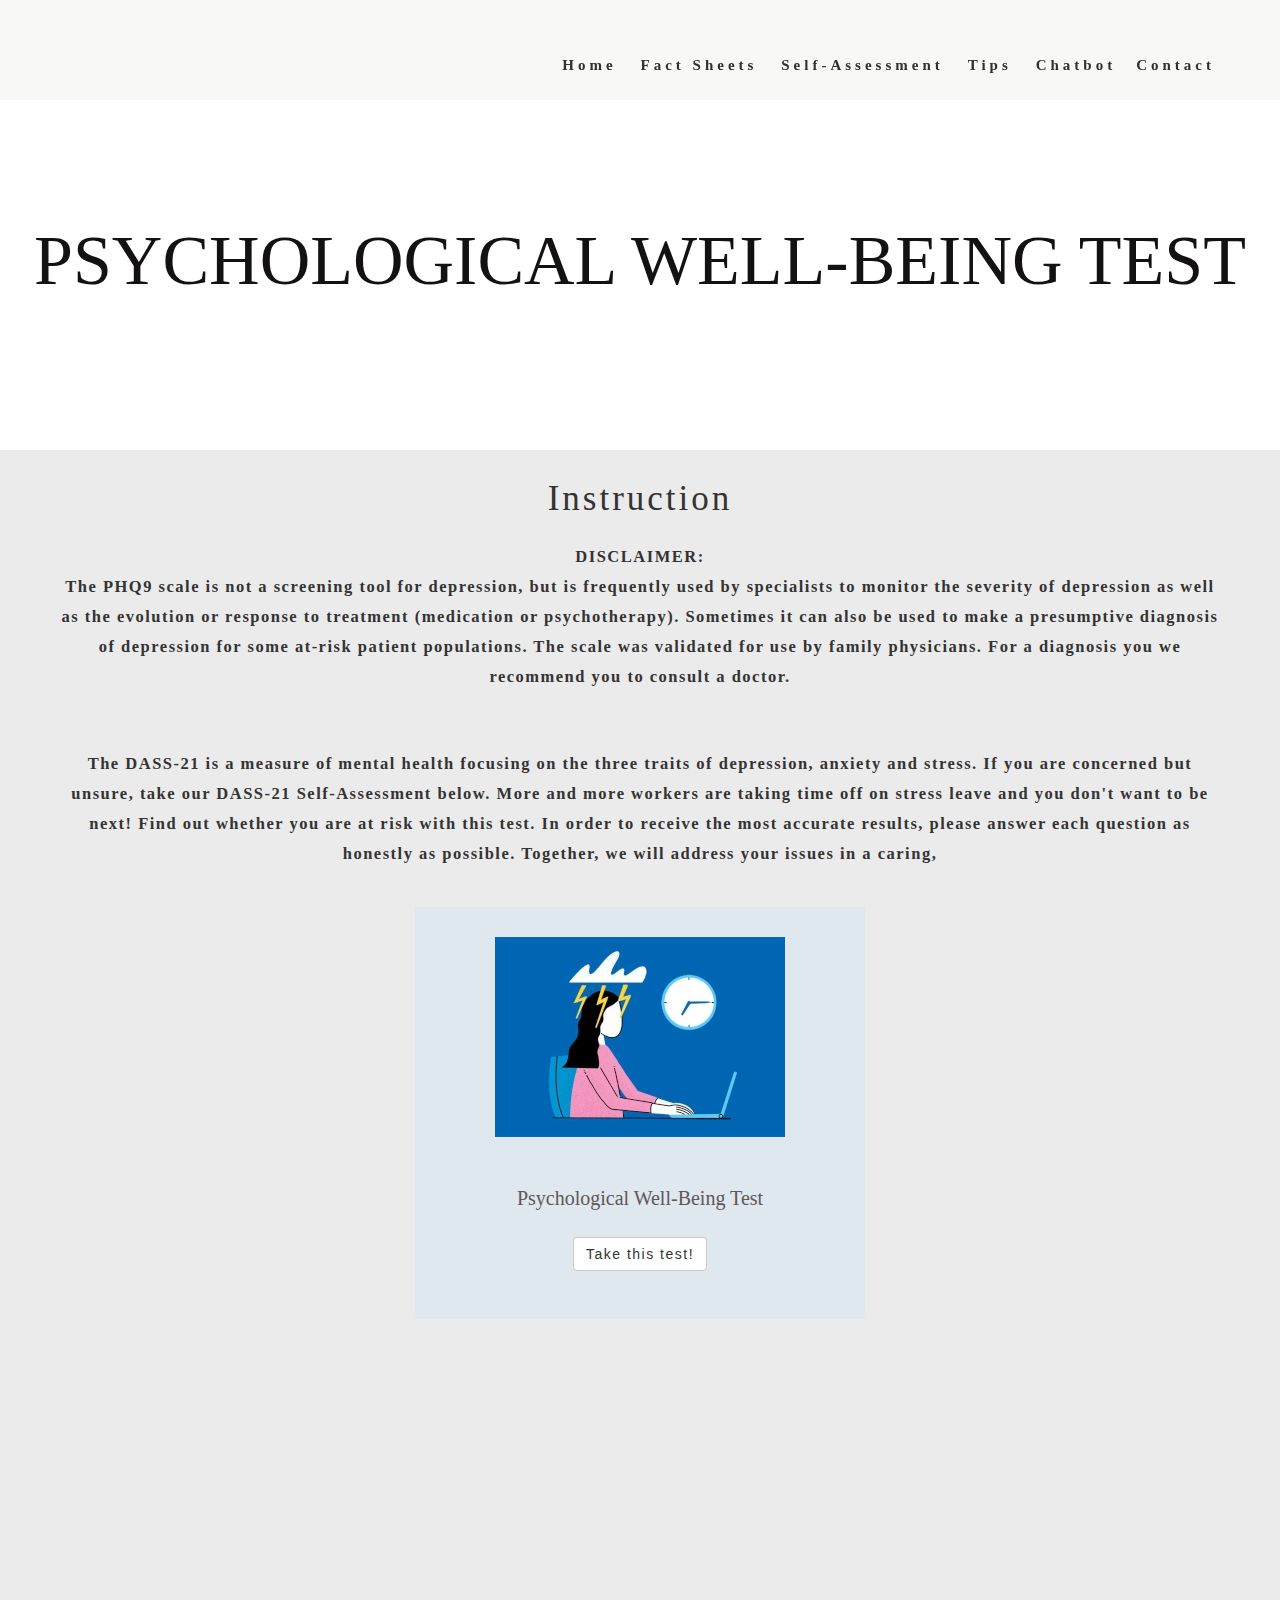
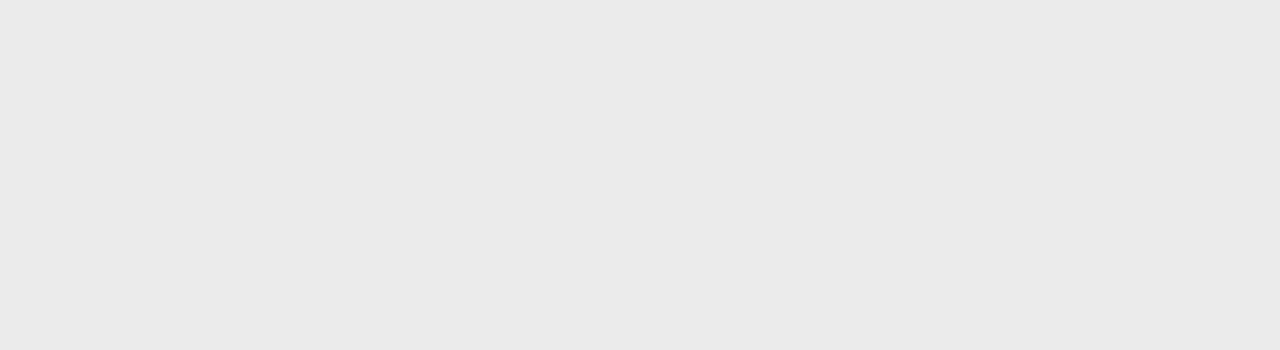
<file: testpage.html>
<!DOCTYPE html>
<html>

<head>

    <meta charset="UTF-8">
    <!--to define an info for the website-->
    <meta name="description" content="This an awesome websites">
    <title>Psychological Well-Being Test</title>
    <link rel="stylesheet" href="style.css" />
    <link rel="stylesheet" href="https://maxcdn.bootstrapcdn.com/bootstrap/3.3.7/css/bootstrap.css">

    <style>
        /* Styling the Body element i.e. Color,
        Font, Alignment */
        /* Styling the Form (Color, Padding, Shadow) */
    </style>

</head>

<body>
    <div class="box-area">
        <header>
            <div class="wrapper">
                <nav>
                    <a href="index.html">Home</a> <a href="factsheets.html">Fact Sheets</a> <a href="testpage.html">Self-Assessment</a> <a href="tips.html">Tips</a> <a href="chatbotpage.html">Chatbot</a><a href="contactpage.html">Contact</a>
                </nav>
            </div>

        </header>

        <div class="banner-2">
            <h2>Psychological Well-Being Test</h2>
        </div>

        <div class="content-area">
            <div class="wrapper">
                <h2>Instruction</h2>
                <p> <b>DISCLAIMER:</b>
                    <br> The PHQ9 scale is not a screening tool for depression, but is frequently used by specialists to monitor the severity of depression as well as the evolution or response to treatment (medication or psychotherapy). Sometimes it can
                    also be used to make a presumptive diagnosis of depression for some at-risk patient populations. The scale was validated for use by family physicians. For a diagnosis you we recommend you to consult a doctor.
                </p>
                <p>The DASS-21 is a measure of mental health focusing on the three traits of depression, anxiety and stress. If you are concerned but unsure, take our DASS-21 Self-Assessment below. More and more workers are taking time off on stress leave
                    and you don't want to be next! Find out whether you are at risk with this test. In order to receive the most accurate results, please answer each question as honestly as possible. Together, we will address your issues in a caring,</p>
            </div>

            <div class="content-home">
                <div class="c1">
                    <div class="c1_image">
                        <img src="img/a1.jpg" alt="dep_image">
                    </div>
                    <h3> Psychological Well-Being Test </h3>

                    <p>
                        <a href="https://docs.google.com/forms/d/e/1FAIpQLSed2vvDQTo6lgDi-OF6IUn635SJlv8A4QxRywgrPdNFtALH9g/viewform?embedded=true" class="btn btn-default"> Take this test! </a>
                    </p>
                    <!-- <iframe src="https://docs.google.com/forms/d/e/1FAIpQLSed2vvDQTo6lgDi-OF6IUn635SJlv8A4QxRywgrPdNFtALH9g/viewform?embedded=true" width="640" height="4506" frameborder="0" marginheight="0" marginwidth="0">Loading…</iframe> -->
                </div>

            </div>

        </div>
    </div>



    <!-- <h1><b>Psychological Well-Being Test</b></h1>
    <hr>

    <a href="DASS.html" class="btn btn-default ">Take this test! </button></a>
    <br>
    <br>
    <a href=" index.html" class="btn btn-default ">Back to homepage </button></a> -->

    <footer>
        <p>
            <i>privacy policy . terms & conditions </i>
        </p>

        <p>Copyright &copy;
            <script>
                document.write(new Date().getFullYear());
            </script>, Helpline FCSHD</p>
    </footer>

</body>

</html>
</file>
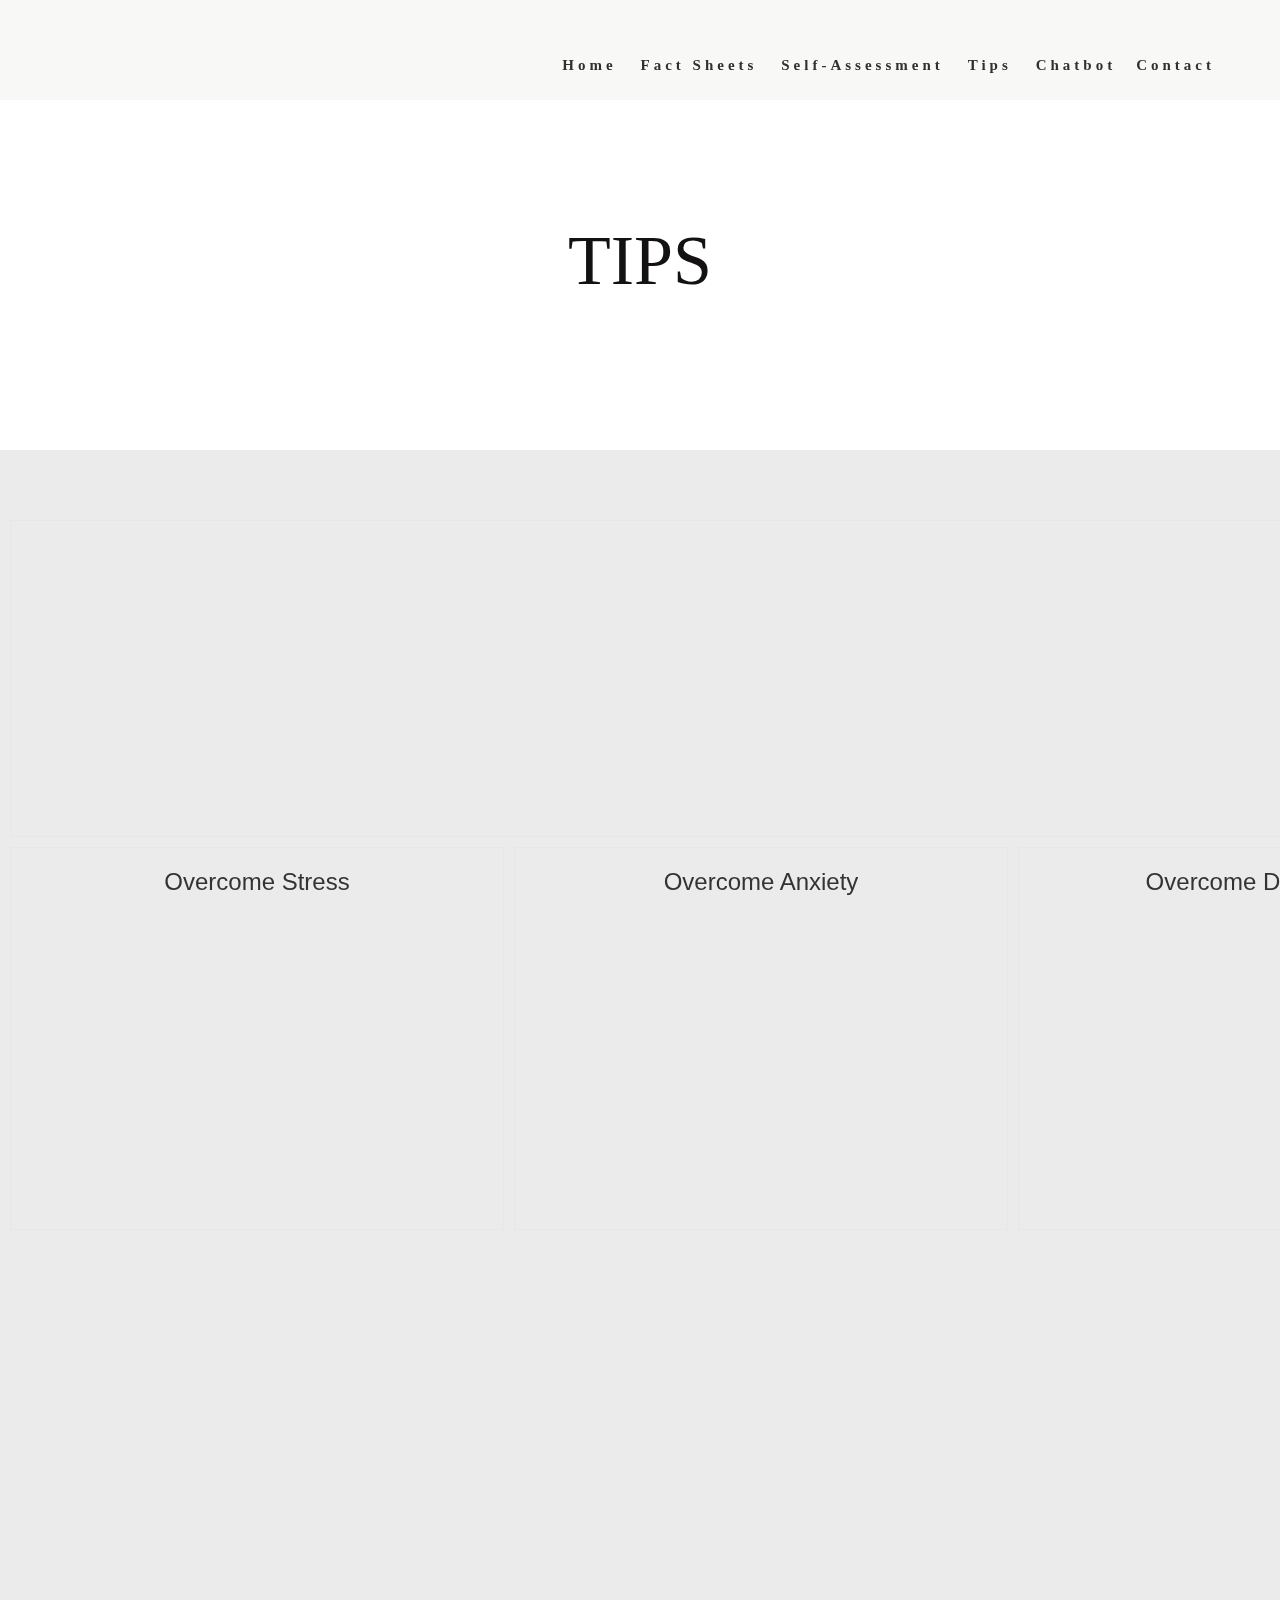
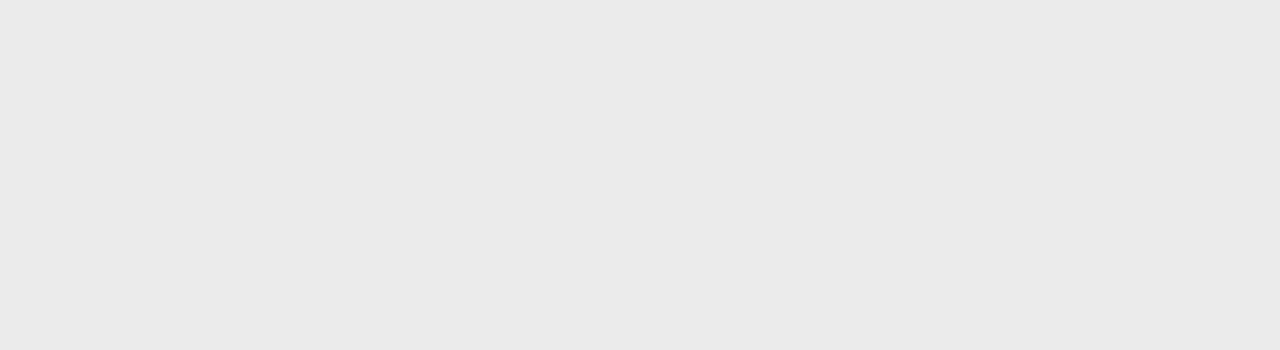
<file: tips.html>
<!DOCTYPE html>
<html>

<head>

    <meta charset="UTF-8">
    <!--to define an info for the website-->
    <meta name="description" content="This an awesome websites">
    <title>Video & Podcast</title>
    <link rel="stylesheet" href="style.css" />
    <link rel="stylesheet" href="https://maxcdn.bootstrapcdn.com/bootstrap/3.3.7/css/bootstrap.css">

    <style>
        .container {
            width: auto;
            height: 100vh;
            font-family: 'Quicksand', san-serif;
            font-weight: bold;
            font-size: 20px;
            display: grid;
            grid-template: 50px 1fr 1fr 100px / 1fr 1fr 1fr;
            gap: 10px;
            padding: 10px;
            box-sizing: border-box;
        }
        
        .container div {
            padding: 1px;
            border: 1px solid #00000004;
        }
        
        .header {
            grid-column-start: 1;
            grid-column-end: 4;
            padding: 5px;
        }
        
        .content-large-1 {
            grid-row-start: 2;
            grid-row-end: span 2;
            grid-column-start: 1;
            grid-column-end: 3;
            text-align: center;
        }
        
        .content-small-2 {
            text-align: center;
            border-left-width: -10vw;
            font-family: Arial, Helvetica, sans-serif;
        }
        
        .content-small-1 {
            text-align: center;
            font-family: Arial, Helvetica, sans-serif;
        }
        
        .content-small-3 {
            text-align: center;
            font-family: Arial, Helvetica, sans-serif;
        }
        
        .content-small h4 {
            text-align: left;
            font-family: poppins;
            font-size: 18px;
        }
        
        .footer {
            grid-column: 1/ span 3;
        }
    </style>

</head>

<body>

    <div class="box-area">
        <header>
            <div class="wrapper">
                <!-- <div class="logo">
                    <a href="#">ESHC</a>
                </div> -->
                <nav>
                    <a href="index.html">Home</a> <a href="factsheets.html">Fact Sheets</a> <a href="testpage.html">Self-Assessment</a> <a href="tips.html">Tips</a> <a href="chatbotpage.html">Chatbot</a><a href="contactpage.html">Contact</a>
                </nav>
            </div>
        </header>
        <div class="banner-2">
            <h2>Tips</h2>
        </div>

        <div class="content-area">
            <div class="wrapper">

            </div>

            <div class="container">

                <div class="header"></div>

                <!-- <div class="content-large"> Content #1 </div> -->

                <div class="content-small-1">

                    <h3> Overcome Stress </h3>
                    <iframe width="490" height="315" src="https://www.youtube.com/embed/Bk2-dKH2Ta4" title="YouTube video player" frameborder="0" allow="accelerometer; autoplay; clipboard-write; encrypted-media; gyroscope; picture-in-picture" allowfullscreen>
                </iframe>


                </div>

                <div class="content-small-2">

                    <h3> Overcome Anxiety </h3>
                    <iframe width="490" height="315" src="https://www.youtube.com/embed/XIrQKo-d7h4" title="YouTube video player" frameborder="0" allow="accelerometer; autoplay; clipboard-write; encrypted-media; gyroscope; picture-in-picture" allowfullscreen>
                </iframe>

                </div>

                <div class="content-small-3">

                    <h3> Overcome Depression </h3>
                    <iframe width="490" height="315" src="https://www.youtube.com/embed/8Su5VtKeXU8" title="YouTube video player" frameborder="0" allow="accelerometer; autoplay; clipboard-write; encrypted-media; gyroscope; picture-in-picture" allowfullscreen></iframe>

                </div>



            </div>

        </div>

    </div>



    <!-- <div class="wrapper">
            <h3> Overcome Stress </h3>
            <iframe width="700" height="415" src="https://www.youtube.com/embed/Bk2-dKH2Ta4" title="YouTube video player" frameborder="0" allow="accelerometer; autoplay; clipboard-write; encrypted-media; gyroscope; picture-in-picture" allowfullscreen>
                </iframe>

            <h3> Overcome Anxiety </h3>
            <iframe width="700" height="415" src="https://www.youtube.com/embed/XIrQKo-d7h4" title="YouTube video player" frameborder="0" allow="accelerometer; autoplay; clipboard-write; encrypted-media; gyroscope; picture-in-picture" allowfullscreen>
                </iframe>

        </div> -->

    <!-- <div class="content-home">
                <div class="c1">
                    <div class="c1_image">
                        <img src="img/dep.png" alt="dep_image">
                    </div>
                    <h3>Psychological Distress & Risk Factors </h3>

                    <p>
                        <a href="tipspage.html" class="btn btn-default"> More info </a>
                    </p>
                </div>

                <div class="c1">
                    <div class="c1_image">
                        <img src="img/risk.png" alt="dep_image">
                    </div>
                    <h3>Warning signs of suicide </h3>

                    <p>
                        <a href="tipspage.html" class="btn btn-default"> More info </a>
                    </p>
                </div>

                <div class="c1">
                    <div class="c1_image">
                        <img src="img/simptom.png" alt="dep_image">
                    </div>
                    <h3>Psychological Distress Symptoms </h3>

                    <p>
                        <a href="tipspage.html" class="btn btn-default"> More info </a>
                    </p>
                </div>

            </div> -->


    <footer>
        <p>
            <i>privacy policy . terms & conditions </i>
        </p>

        <p>Copyright &copy;
            <script>
                document.write(new Date().getFullYear());
            </script>, Helpline FCSHD</p>
    </footer>

</body>

</html>
</file>
<file: style.css>
header {
    height: 100px;
    width: 100%;
    z-index: 12;
    text-align: center;
    background-color: rgba(248, 248, 246, 0.986);
    color: black;
    padding: 15px;
    top: 0;
    position: fixed;
}

.footer {
    text-align: center;
    background-color: rgba(248, 248, 246, 0.986);
    color: black;
    height: 300px;
    padding: 2px;
    bottom: 0;
    position: relative;
    width: 100%;
}

.footer .footer-content {
    border: 1px solid red;
    height: 350px;
}

.footer .footer-bottom {
    background: black;
    color: grey;
    height: 50px;
    width: 100%;
    text-align: center;
    position: absolute;
    bottom: 0px;
    left: 0px;
    padding-top: 20px;
}

body {
    color: #421;
    font-weight: bold;
    font-size: 18px;
    font-family: Arial, Helvetica, sans-serif;
    background: rgba(200, 232, 241, 0.103);
    text-align: center;
    /*position: relative;*/
    padding-bottom: 58px;
    /* min-height: 100vh;*/
}

body::after {
    content: "";
    /*background-image: url("canselori.png");*/
    background-repeat: no-repeat;
    opacity: 0.5;
    top: 0;
    left: 0;
    bottom: 0;
    right: 0;
    position: fixed;
    z-index: -1;
}

span {
    color: rgb(36, 17, 119);
}

::-webkit-input-placeholder {
    color: #711
}

#main {
    position: fixed;
    top: 100%;
    right: 800px;
    width: 800px;
    border: 0px solid #421;
    padding: 40px;
    /*min-height: calc(100vh - 211px - 58px);*/
}

#main div {
    margin: 20px;
}

#input {
    border: 0;
    padding: 5px;
    border: 1px solid #421;
}


/* for desktop */

.whatsapp_float {
    position: fixed;
    width: 60px;
    height: 60px;
    bottom: 40px;
    right: 40px;
    background-color: #25d366;
    color: #FFF;
    border-radius: 50px;
    text-align: center;
    font-size: 30px;
    box-shadow: 2px 2px 3px #999;
    z-index: 100;
}

.whatsapp-icon {
    margin-top: 16px;
}


/* for mobile */

@media screen and (max-width: 767px) {
    .whatsapp-icon {
        margin-top: 10px;
    }
    .whatsapp_float {
        width: 40px;
        height: 40px;
        bottom: 20px;
        right: 10px;
        font-size: 22px;
    }
}

form {
    background-color: #fff;
    max-width: 500px;
    margin: 50px auto;
    padding: 30px 20px;
    box-shadow: 2px 5px 10px rgba(0, 0, 0, 0.5);
    text-align: left;
}


/* Styling form control Class */

.form control {
    text-align: center;
    margin-bottom: 25px;
}


/* Styling form control Label */

.form control label {
    display: block;
    margin-bottom: 10px;
}


/* Styling form control input,
select, textarea */

.form control input,
.form control select,
.form control textarea {
    border: 1px solid #777;
    border-radius: 2px;
    font-family: inherit;
    padding: 10px;
    display: block;
    width: 95%;
}


/* Styling form control Radio
button and Checkbox */

.form control input[type="radio"],
.form control input[type="checkbox"] {
    display: inline block;
    width: auto;
}

.container {
    text-align: left;
    margin-top: 0px;
    display: flex;
    justify-content: left;
}

section#left {
    text-align: left;
    float: left;
    width: 70%;
    background-color: #ebebeb;
    position: relative;
}

section#right {
    float: right;
    width: 20%;
    background-color: #ebebeb;
    position: relative;
}

.btn {
    border: 1px solid #3498db;
    background: none;
    padding: 10px 20px;
    font-size: 20px;
    font-family: Arial, Helvetica, sans-serif;
    cursor: pointer;
    margin: 10px;
    transition: 0.8s;
    position: relative;
    overflow: hidden;
}

.btn1,
.btn2 {
    color: white;
}

.btn3,
.btn4 {
    color: #fff;
}

.btn1:hover,
.btn2:hover {
    color: #fff;
}

.btn3:hover,
.btn4:hover {
    color: #3498db;
}

.btn::before {
    content: "";
    position: absolute;
    left: 0;
    width: 100%;
    height: 0%;
    background: #96eb6f;
    z-index: -1;
    transition: 0.8s;
}

.btn1::before,
.btn3::before {
    top: 0;
    border-radius: 0 0 50% 50%;
}

.btn2::before,
.btn4::before {
    bottom: 0;
    border-radius: 50% 50% 0 0;
}

.btn3::before,
.btn4::before {
    height: 180%;
}

.btn1:hover::before,
.btn2:hover::before {
    height: 180%;
}

.btn3:hover::before,
.btn4:hover::before {
    height: 0%;
}

.wrapper {
    margin-top: 5%;
    width: 1170px;
    margin: 0 auto;
    height: auto;
    border-image: auto;
    text-align: center;
}

.wrapper h1 {
    font-family: 'Allura', cursive;
    font-size: 52px;
    margin-bottom: 25px;
    text-align: center;
}

.content-area {
    height: auto;
    margin-bottom: auto;
}

.content-area h4 {
    font-size: 18px;
    font-family: 'Allura', cursive;
}

.content-home {
    display: flex;
    text-align: center;
    width: auto;
    justify-content: center;
}

.content-home .c1 {
    background: rgba(209, 227, 243, 0.452);
    margin: 5px;
    margin-bottom: 50px;
    width: 450px;
    padding: 30px;
    line-height: 20px;
    color: #8e8b8b;
    position: relative;
}

.content-home .c1 h3 {
    color: rgb(94, 88, 88);
    font-size: 20px;
    margin-top: 50px;
    font-stretch: inherit;
    font-family: poppins;
}

.content-home .c1 p.role {
    color: #ccc;
    font-size: 12px;
    font-stretch: inherit;
    text-transform: uppercase;
    margin: 12px 0;
}

#slider {
    overflow: hidden;
}

#slider figure {
    position: relative;
    width: 500%;
    margin: center;
    left: 0;
    animation: 50s slider infinite;
}

#slider figure img {
    width: 14%;
    float: left;
}

@keyframes slider {
    0% {
        left: 0;
    }
    20% {
        left: 0;
    }
    25% {
        left: -100%;
    }
    45% {
        left: -100%;
    }
    50% {
        left: -200%;
    }
    70% {
        left: -200%;
    }
    75% {
        left: -300%;
    }
    95% {
        left: -300%;
    }
    100% {
        left: -400%;
    }
}


/* Styling the Body element i.e. Color,
Font, Alignment */

button {
    background-color: #f6faf8;
    border: 1px solid #777;
    border-radius: 2px;
    font-family: inherit;
    font-size: 21px;
    display: block;
    width: 100%;
    margin-top: 50px;
    margin-bottom: 20px;
}

* {
    margin: 0;
    padding: 0;
}

.logo {
    width: 30%;
    float: left;
    line-height: 100px;
}

.logo a {
    text-decoration: none;
    font-size: 25px;
    font-family: poppins;
    color: rgb(49, 48, 48);
    letter-spacing: 5px;
}

nav {
    float: right;
    line-height: 100px;
}

nav a {
    text-decoration: none;
    font-family: poppins;
    letter-spacing: 4px;
    font-size: 15px;
    margin: 0 10px;
    color: rgb(49, 48, 48);
}

.banner-area {
    width: 100%;
    height: 500px;
    position: fixed;
    top: 100px;
    background-image: url("https://static.vecteezy.com/system/resources/previews/002/058/254/non_2x/abstract-white-background-free-vector.jpg");
    -webkit-background-size: cover;
    background-size: cover;
    background-position: center center;
}

.banner-2 {
    width: 100%;
    height: 500px;
    position: fixed;
    top: 100px;
    color: #ebebeb;
    -webkit-background-size: cover;
    background-size: cover;
    background-position: center center;
}

.banner-2 h2 {
    padding-top: 8%;
    font-size: 70px;
    font-family: poppins;
    text-transform: uppercase;
    color: rgb(19, 17, 17);
}

.banner-area h2 {
    padding-top: 8%;
    font-size: 70px;
    font-family: poppins;
    text-transform: uppercase;
    color: rgb(19, 17, 17);
}

.content-area {
    width: 100%;
    position: relative;
    top: 450px;
    background: #ebebeb;
    height: 1500px;
}

.content-area h2 {
    font-family: poppins;
    letter-spacing: 3px;
    padding-top: 30px;
    font-size: 35px;
    margin: 0;
}

.content-area p {
    padding: 2% 0px;
    font-family: poppins;
    line-height: 30px;
    font-size: 16.5px;
    letter-spacing: 1.5px;
}

.carousel {
    position: relative;
    height: 500px;
    width: 60%;
    margin: 0 auto;
}

.carousel_image {
    width: 100%;
    height: 100%;
    object-fit: cover;
}

.carousel_track-container {
    background: lightgreen;
    height: 100%;
    position: relative;
    overflow: hidden;
}

.carousel_track {
    padding: 0;
    margin: 0;
    list-style: none;
    position: relative;
    height: 100%;
    transition: transform 250ms ease-in;
}

.carousel_slide {
    position: absolute;
    top: 0;
    bottom: 0;
    width: 100%;
}

.carousel_button {
    position: absolute;
    top: 50%;
    transform: translateY(-50%);
    background: transparent;
    border: 0;
    cursor: pointer;
}

.carousel_button--left {
    left: -40px;
}

.carousel_button--right {
    right: -40px;
}

.carousel_button img {
    width: 20px;
}

.carousel_nav {
    display: flex;
    justify-content: center;
    pad: 10px 0;
}

.carousel_indicator {
    border: 0;
    border-radius: 50%;
    width: 20px;
    height: 15px;
    background: rgba(0, 0, 0, 0.3);
    margin: 0 12px;
    cursor: pointer;
}

.carousel_indicator.current-slide {
    background: rgba(0, 0, 0, 0.75);
}

.is-hidden {
    display: none;
}
</file>
